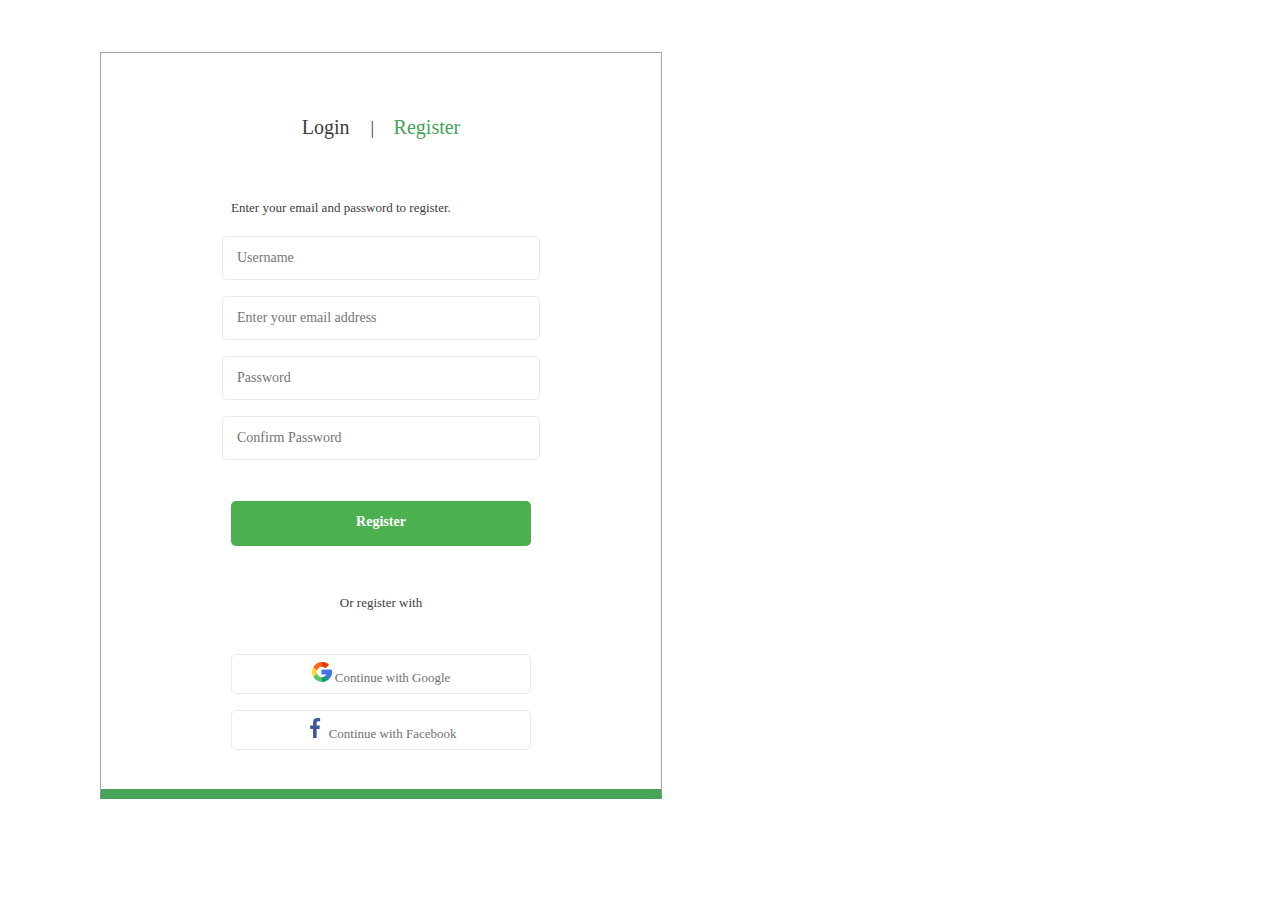
<file: index.html>
<!DOCTYPE html>
<html lang="en">

<head>
	<meta charset="UTF-8">
	<title>Form</title>
	<link rel="stylesheet" href="css/style.css">
	
</head>

<body>
	<div class="wrap">
		<form action="#" method="#">
			<h2>
				<a class="login" href="#">Login</a>  
				<span> | </span>
				<a class="link" href="#">Register</a>
			</h2>
			<p class="text">Enter your email and password to register.</p>
			<p>
				<label>
					<input type="text" name="username" placeholder="Username" required>
				</label>
			</p>
			<p>
				<label>
					<input type="email" name="email" placeholder="Enter your email address" required>
				</label>
			</p>
			<p>
				<label>
					<input type="password" name="password" placeholder="Password" required>
				</label>
			</p>
			<p>
				<label>
					<input type="password" name="password2" placeholder="Confirm Password" required>
				</label>
			</p>
			<p class="submit">
				<button class="register" type="submit">Register</button>
			</p>
			<p class="about">
				Or register with
			</p>
			<p>
				<button class="google" type="button">
					<img src="image/google.svg" alt="Google logo">
					Continue with Google
				</button>
				
			</p>
			<p>
				<button class="facebook" type="button">
					<img src="image/facebook.svg" alt="Facebook logo">
					Continue with Facebook
				</button>
			</p>
		</form>
	</div>
</body>

</html>
</file>
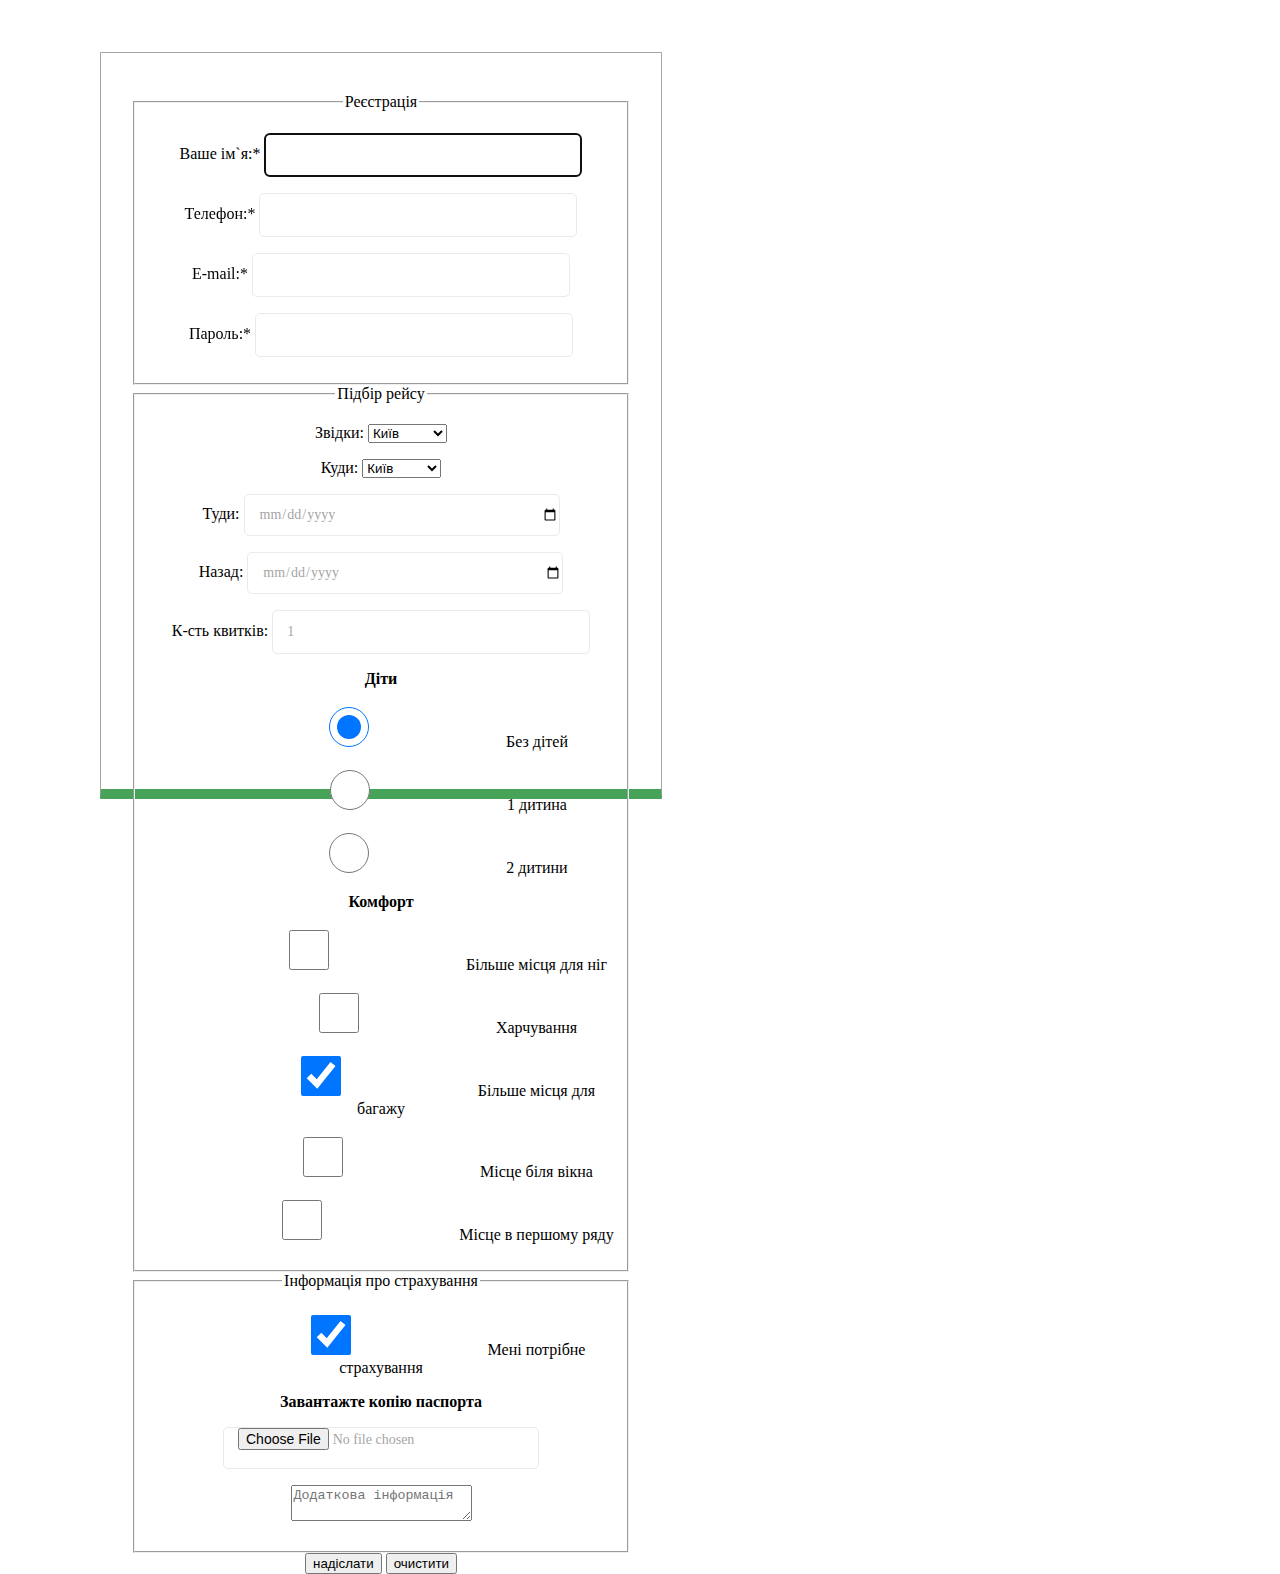
<file: form.html>
<!DOCTYPE html>
<html lang="uk">

<head>
	<meta charset="UTF-8">
	<title>Form</title>
	<link rel="stylesheet" href="css/style.css">
</head>

<body>
	<div class="wrap">
		<form action="#" method="#">
			<fieldset>
				<legend>Реєстрація</legend>
				<p>
					<label>
						Ваше ім`я:*
						<input type="text" name="username" required autofocus>
					</label>
				</p>
				<p>
					<label>
						Телефон:*
						<input type="tel" name="phone" required>
					</label>
				</p>
				<p>
					<label>
						E-mail:*
						<input type="email" name="email" required>
					</label>
				</p>
				<p>
					<label>
						Пароль:*
						<input type="password" name="password" required>
					</label>
				</p>
			</fieldset>
			<fieldset>
				<legend>Підбір рейсу</legend>
				<p>
					<label>
						Звідки:
						<select name="fromcountry">
							<option value="ukraine" disabled>Україна</option>
							<option value="kyiv" selected>Київ</option>
							<option value="lviv">Львів</option>
							<option value="odesa">Одеса</option>
							<option value="poland" disabled>Польща</option>
							<option value="warsaw">Варшава</option>
							<option value="krakow">Краків</option>
							<option value="sopot">Сопот</option>
						</select>
					</label>
				</p>
				<p>
					<label>
						Куди:
						<select name="tocountry">
							<option value="ukraine" disabled>Україна</option>
							<option value="kyiv" selected>Київ</option>
							<option value="lviv">Львів</option>
							<option value="odesa">Одеса</option>
							<option value="poland" disabled>Польща</option>
							<option value="warsaw">Варшава</option>
							<option value="krakow">Краків</option>
							<option value="sopot">Сопот</option>
						</select>
					</label>
				</p>
				<p>
					<label>
						Туди:
						<input type="date" name="datedeparture">
					</label>
				</p>
				<p>
					<label>
						Назад:
						<input type="date" name="datereturn">
					</label>
				</p>
				<p>
					<label>
						К-сть квитків:
						<input type="number" name="numbertickets" value="1">
					</label>
				</p>
				<p>
					<b>Діти</b>
				</p>
				<p>
					<label>
						<input type="radio" name="child" value="zerochild" checked>
						Без дітей
					</label>
				</p>
				<p>
					<label>
						<input type="radio" name="child" value="onechild">
						1 дитина
					</label>
				</p>
				<p>
					<label>
						<input type="radio" name="child" value="twochild">
						2 дитини
					</label>
				</p>
				<p>
					<b>Комфорт</b>
				</p>
				<p>
					<label>
						<input type="checkbox" name="legroom">
						Більше місця для ніг
					</label>
				</p>
				<p>
					<label>
						<input type="checkbox" name="meal">
						Харчування
					</label>
				</p>
				<p>
					<label>
						<input type="checkbox" name="luggage" checked>
						Більше місця для багажу
					</label>
				</p>
				<p>
					<label>
						<input type="checkbox" name="window-seat">
						Місце біля вікна
					</label>
				</p>
				<p>
					<label>
						<input type="checkbox" name="front-seat">
						Місце в першому ряду
					</label>
				</p>
			</fieldset>
			<fieldset>
				<legend>Інформація про страхування</legend>
				<p>
					<label>
						<input type="checkbox" name="insurance" checked>
						Мені потрібне страхування
					</label>
				</p>
				<p>
					<b>Завантажте копію паспорта</b>
				</p>
				<p>
					<label>
						<input type="file" name="file">
					</label>
				</p>
				<p>
					<textarea name="comments" placeholder="Додаткова інформація"></textarea>
				</p>
			</fieldset>
			<button type="submit">надіслати</button>
			<button type="reset">очистити</button>
		</form>
	</div>
</body>

</html>
</file>
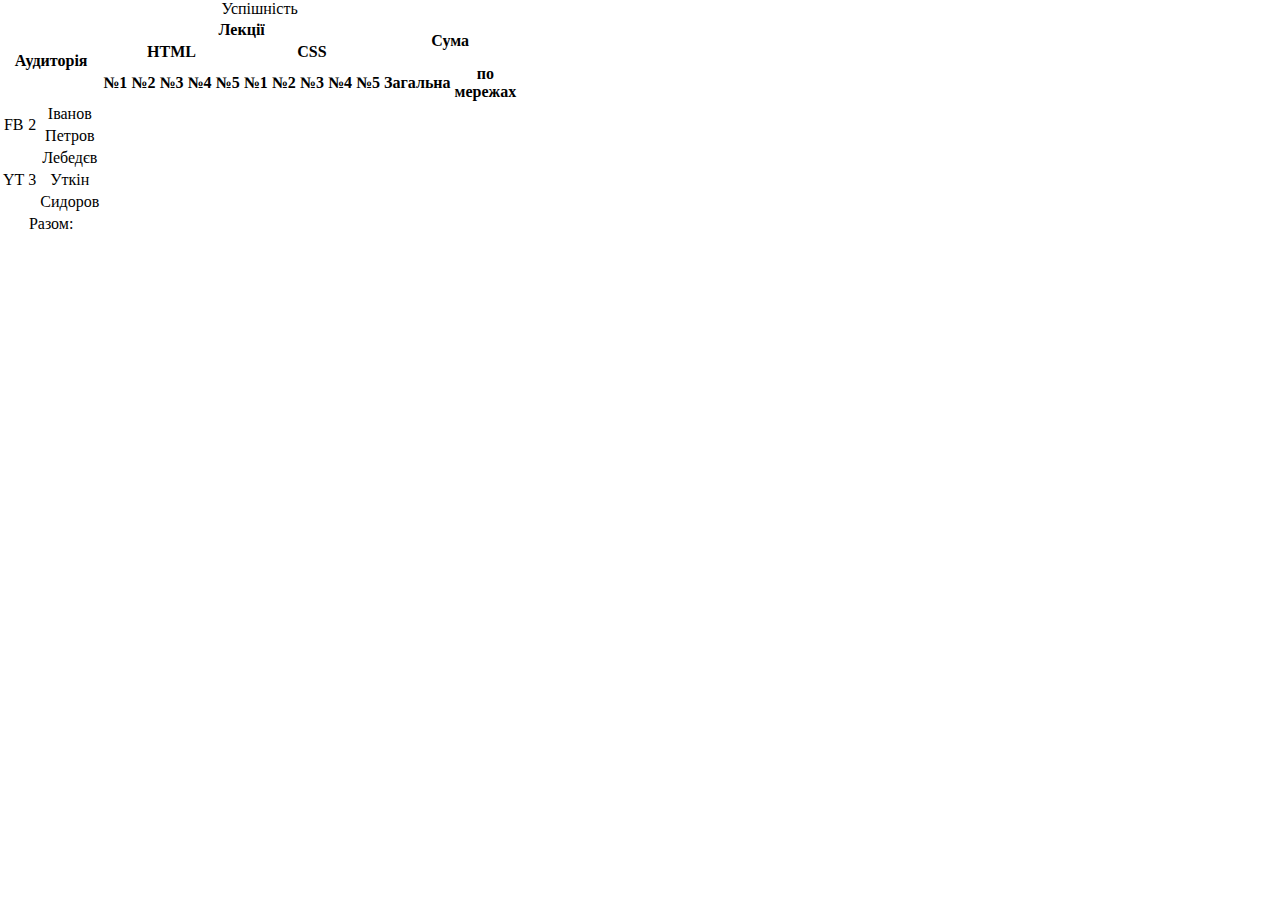
<file: table.html>
<!DOCTYPE html>
<html lang="uk">

<head>
	<meta charset="UTF-8">
	<link rel="stylesheet" href="css/style.css">
	<title>Table</title>
</head>

<body>
	<table class="table">
		<caption>Успішність</caption>
		<thead>
			<tr>
				<th colspan="3" rowspan="3">Аудиторія</th>
				<th colspan="10">Лекції</th>
				<th colspan="2" rowspan="2">Сума</th>
			</tr>
			<tr>
				<th colspan="5">HTML</th>
				<th colspan="5">CSS</th>
			</tr>
			<tr>
				<th>№1</th>
				<th>№2</th>
				<th>№3</th>
				<th>№4</th>
				<th>№5</th>
				<th>№1</th>
				<th>№2</th>
				<th>№3</th>
				<th>№4</th>
				<th>№5</th>
				<th>Загальна</th>
				<th>по мережах</th>
			</tr>
		</thead>
		<tbody>
			<tr>
				<td rowspan="2">FB</td>
				<td rowspan="2">2</td>
				<td>Іванов</td>
				<td></td>
				<td></td>
				<td></td>
				<td></td>
				<td></td>
				<td></td>
				<td></td>
				<td></td>
				<td></td>
				<td></td>
				<td></td>
				<td rowspan="2"></td>
			</tr>
			<tr>
				<td>Петров</td>
				<td></td>
				<td></td>
				<td></td>
				<td></td>
				<td></td>
				<td></td>
				<td></td>
				<td></td>
				<td></td>
				<td></td>
				<td></td>
			</tr>
			<tr>
				<td rowspan="3">YT</td>
				<td rowspan="3">3</td>
				<td>Лебедєв</td>
				<td></td>
				<td></td>
				<td></td>
				<td></td>
				<td></td>
				<td></td>
				<td></td>
				<td></td>
				<td></td>
				<td></td>
				<td></td>
				<td rowspan="3"></td>
			</tr>
			<tr>
				<td>Уткін</td>
				<td></td>
				<td></td>
				<td></td>
				<td></td>
				<td></td>
				<td></td>
				<td></td>
				<td></td>
				<td></td>
				<td></td>
				<td></td>
			</tr>
			<tr>
				<td>Сидоров</td>
				<td></td>
				<td></td>
				<td></td>
				<td></td>
				<td></td>
				<td></td>
				<td></td>
				<td></td>
				<td></td>
				<td></td>
				<td></td>
			</tr>
		</tbody>
		<tfoot>
			<tr>
				<td colspan="3">Разом:</td>
				<td></td>
				<td></td>
				<td></td>
				<td></td>
				<td></td>
				<td></td>
				<td></td>
				<td></td>
				<td></td>
				<td></td>
				<td></td>
				<td></td>
			</tr>
		</tfoot>
	</table>
</body>

</html>
</file>
<file: css/style.css>
body {
    width: 500px;
    height: 656px;
    background: #FFF;
    text-align: center;
    margin: 0;
    padding: 0;

}


.wrap {
    width: 500px;
    height: 656px;
    padding: 40px 30px;
    background: #FFF;
    text-align: center;
    font-family: Tahoma, serif;
    border-radius: 1px;
    border: 1px solid #A5A5A5;
    margin: 52px 100px;
    border-bottom: 10px solid #46A358;
}


.wrap a{
    font-size: 20px;
    font-style: normal;
    font-weight: 500;
    line-height: 16px;
    text-decoration: none;
    padding: 15px;
}

.login{
    color: #3D3D3D;
    font-family: Tahoma, serif; 

}
 
span{
    color: #3D3D3D;
    font-family: Tahoma, serif;
    font-size: 18px;
    font-style: normal;
    font-weight: 250;
    line-height: 16px;
}

.link {
    color: #46A358;
    font-family: Tahoma, serif;
}



.text {
    color: #3D3D3D;
    font-family: Tahoma, serif;
    font-size: 13px;
    font-style: normal;
    font-weight: 400;
    line-height: 16px;
    text-align: left;
    padding: 40px 145px 4px 100px;

}

input {
    background: #FFF;
    font-family: Tahoma, serif;
    font-style: normal;
    border-radius: 5px;
    border: 1px solid #EAEAEA;
    color: #A5A5A5;
    font-family: Tahoma, serif;
    font-size: 14px;
    font-style: normal;
    font-weight: 500;
    line-height: 16px;
    width: 300px;
    height: 40px;
    padding-left: 14px;
}


.submit {
    width: 300px;
    height: 45px;
    background-color: #4CAF50;
    color: white;
    border: none;
    border-radius: 5px;
    font-size: 14px;
    font-weight: bold;
    text-align: center;
    margin: 41px 100px 0px;
    font-family: Tahoma, sans-serif;
}


.register {
    color: #FFF;
    font-family: Tahoma, serif;
    background-color: #4CAF50;
    font-size: 14px;
    font-style: normal;
    font-weight: 700;
    line-height: 16px;
    border: none;
    text-align: center;
    padding: 13px 118px;
}

.about {
    color: #3D3D3D;
    font-family: Tahoma, serif;
    font-size: 13px;
    font-style: normal;
    font-weight: 400;
    line-height: 16px;
    text-align: center;
    padding: 36px 202px 27px;
}


.google {
    color: #727272;
    background-color: #FFF;
    text-align: center;
    font-family: Tahoma, serif;
    font-size: 13px;
    font-style: normal;
    font-weight: 500;
    line-height: 16px;
    border: none;
    width: 300px;
    height: 40px;
    border-radius: 5px;
    border: 1px solid #EAEAEA;
}

.facebook {
    color: #727272;
    background-color: #FFF;
    text-align: center;
    font-family: Tahoma, serif;
    font-size: 13px;
    font-style: normal;
    font-weight: 500;
    border-radius: 5px;
    line-height: 16px;
    border: none;
    border: 1px solid #EAEAEA;
    width: 300px;
    height: 40px;
    margin-bottom: 40px;
}
</file>
